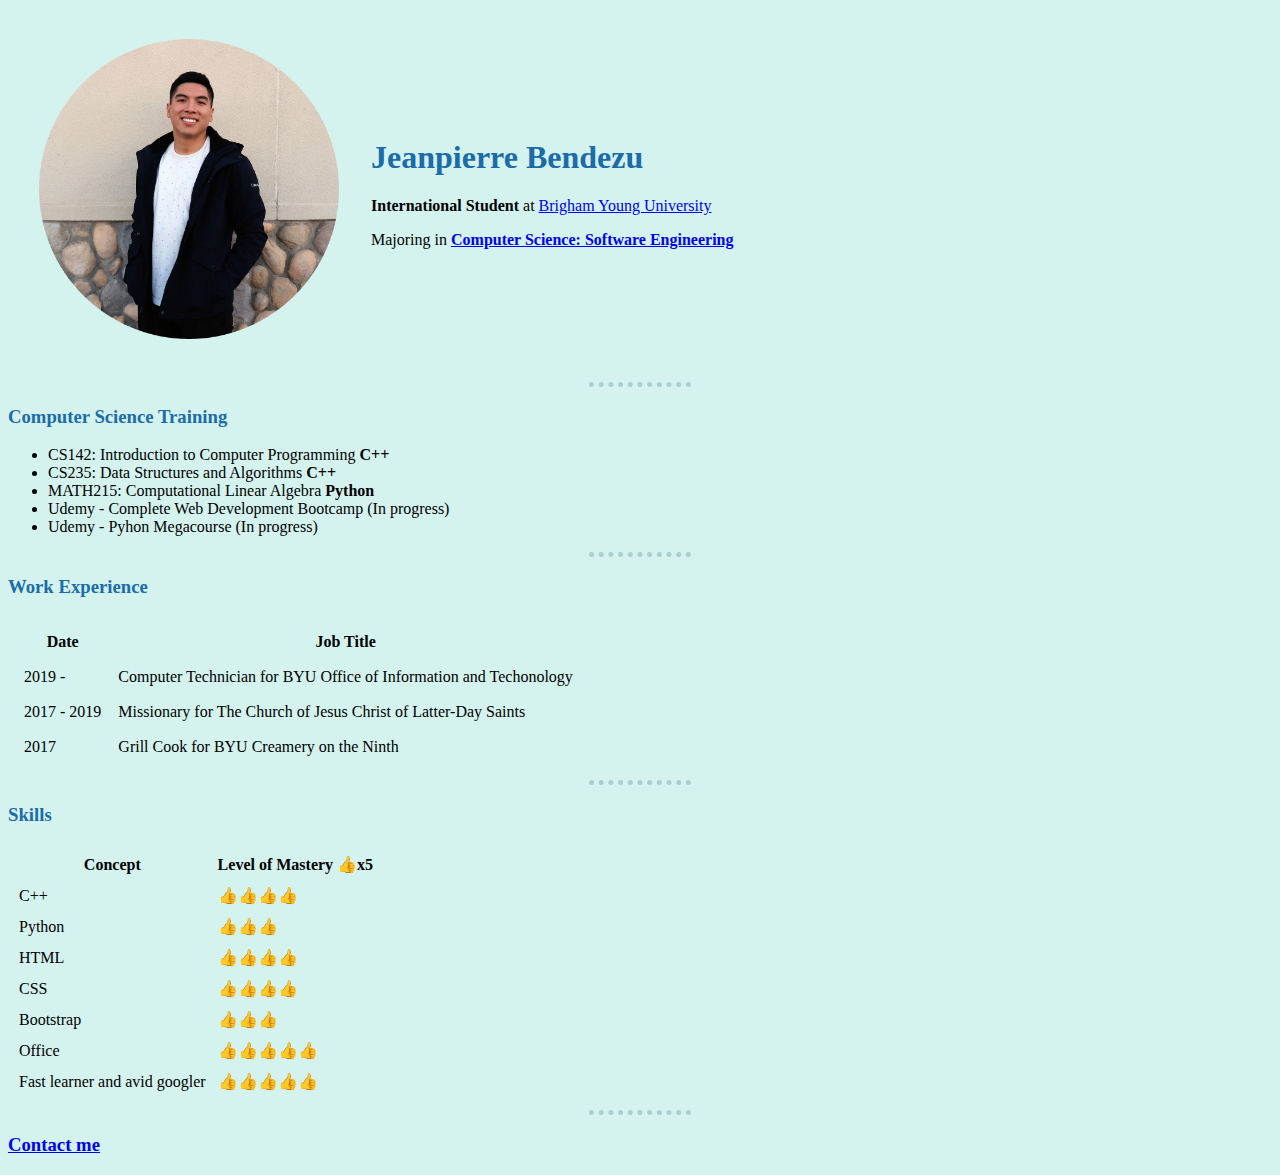
<file: index.html>
<!DOCTYPE html>
<html lang="en" dir="ltr">

<head>
  <meta charset="utf-8">
  <title>Jeanpierre's Personal Site</title>
  <link rel="stylesheet" href="css/master.css">
</head>

<body>
  <table cellspacing="30">
    <tr>
      <td><img src="profile.png" width="300" height="300" alt="profile pic"></td>
      <td>
        <h1>Jeanpierre Bendezu</h1>
        <p><strong>International Student</strong> at <a href="https://www.byu.edu/">Brigham Young University</a></p>
        <p>Majoring in <a href="https://cs.byu.edu/"><strong>Computer Science: Software Engineering</strong></a></p>
      </td>
    </tr>
  </table>
  <hr>

  <h3>Computer Science Training</h3>
  <ul>
    <li>CS142: Introduction to Computer Programming <strong>C++</strong> </li>
    <li>CS235: Data Structures and Algorithms <strong>C++</strong></li>
    <li>MATH215: Computational Linear Algebra <strong>Python</strong></li>
    <li>Udemy - Complete Web Development Bootcamp (In progress)</li>
    <li>Udemy - Pyhon Megacourse (In progress)</li>
  </ul>
  <hr>

  <h3>Work Experience</h3>
  <table cellspacing="15">
    <thead>
      <tr>
        <th>Date</th>
        <th>Job Title</th>
      </tr>
    </thead>
    <tbody>
      <tr>
        <td>2019 - </td>
        <td>Computer Technician for BYU Office of Information and Techonology</td>
      </tr>
      <tr>
        <td>2017 - 2019</td>
        <td>Missionary for The Church of Jesus Christ of Latter-Day Saints</td>
      </tr>
      <tr>
        <td>2017</td>
        <td>Grill Cook for BYU Creamery on the Ninth</td>
      </tr>
    </tbody>
  </table>

  <hr>

  <table cellspacing="10">
    <h3>Skills</h3>
    <tr>
      <th>Concept</th>
      <th>Level of Mastery 👍x5</th>
    </tr>
    <tr>
      <td>C++</td>
      <td>👍👍👍👍</td>
    </tr>
    <tr>
      <td>Python</td>
      <td>👍👍👍</td>
    </tr>
    <tr>
      <td>HTML</td>
      <td>👍👍👍👍</td>
    </tr>
    <tr>
      <td>CSS</td>
      <td>👍👍👍👍</td>
    </tr>
    <tr>
      <td>Bootstrap</td>
      <td>👍👍👍</td>
    </tr>
    <tr>
      <td>Office</td>
      <td>👍👍👍👍👍</td>
    </tr>
    <tr>
      <td>Fast learner and avid googler</td>
      <td>👍👍👍👍👍</td>
    </tr>
  </table>

  <hr>
  <h3><a href="contact.html">Contact me</a></h3>
</body>

</html>
</file>
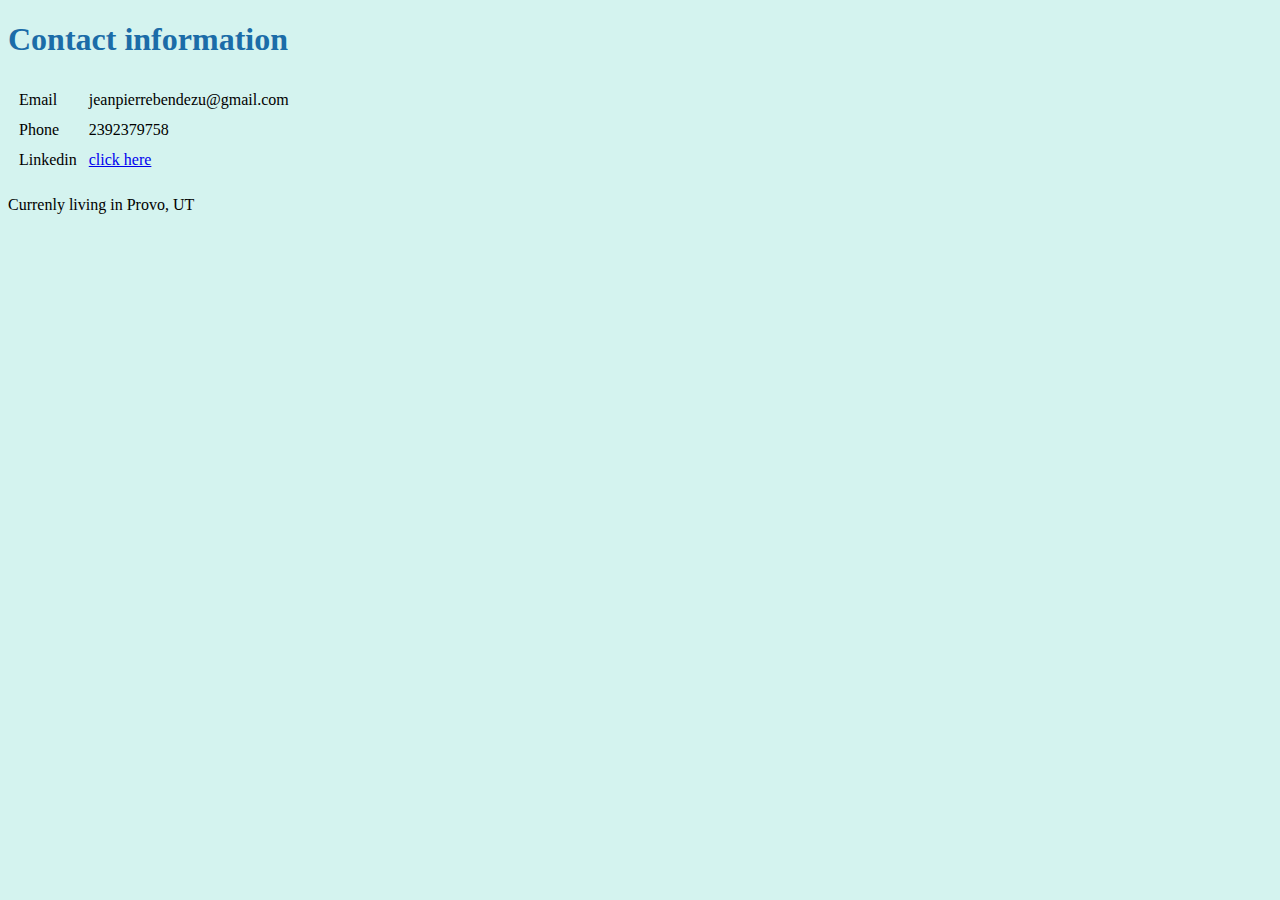
<file: contact.html>
<!DOCTYPE html>
<html lang="en" dir="ltr">

<head>
  <meta charset="utf-8">
  <title>Contact Information</title>
  <link rel="stylesheet" href="css/master.css">
</head>

<body>
    <h1>Contact information</h1>
  <table cellspacing = "10">
    <tr>
      <td>Email</td>
      <td>jeanpierrebendezu@gmail.com</td>
    </tr>
    <tr>
      <td>Phone</td>
      <td>2392379758</td>
    </tr>
    <tr>
      <td>Linkedin</td>
      <td><a href="https://linkedin.com/in/jeanpierre-bendezu/"> click here</a></td>
    </tr>
  </table>
  <p>Currenly living in Provo, UT</p>
</body>

</html>
</file>
<file: css/master.css>
body {
      background-color: #d4f3ef ;
      }
      h1{
        color: #1b6ca8;
      }
      h3{
        color: #1b6ca8;
      }
      hr{
      background-color: #d4f3ef;
      border-style: none;
      border-top: 5px dotted #aacfcf;
      width: 8%;
      }
</file>
